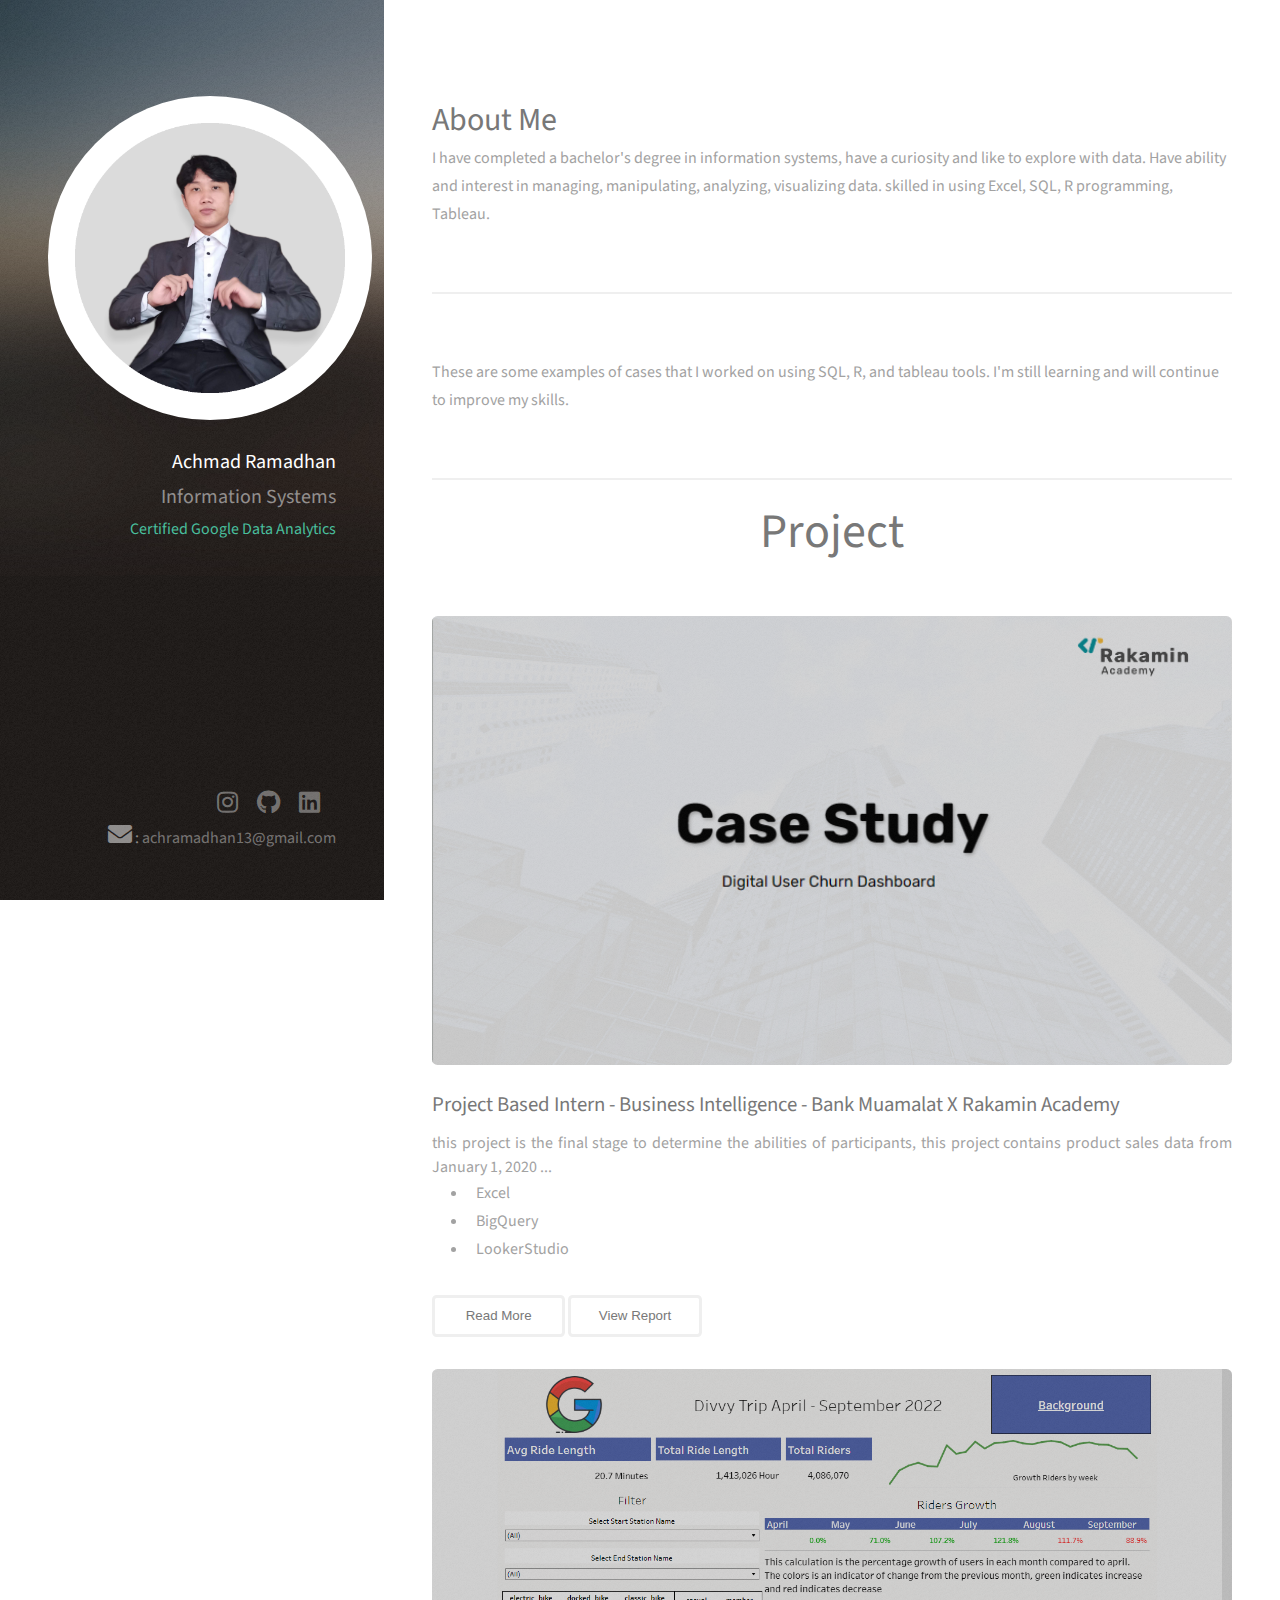
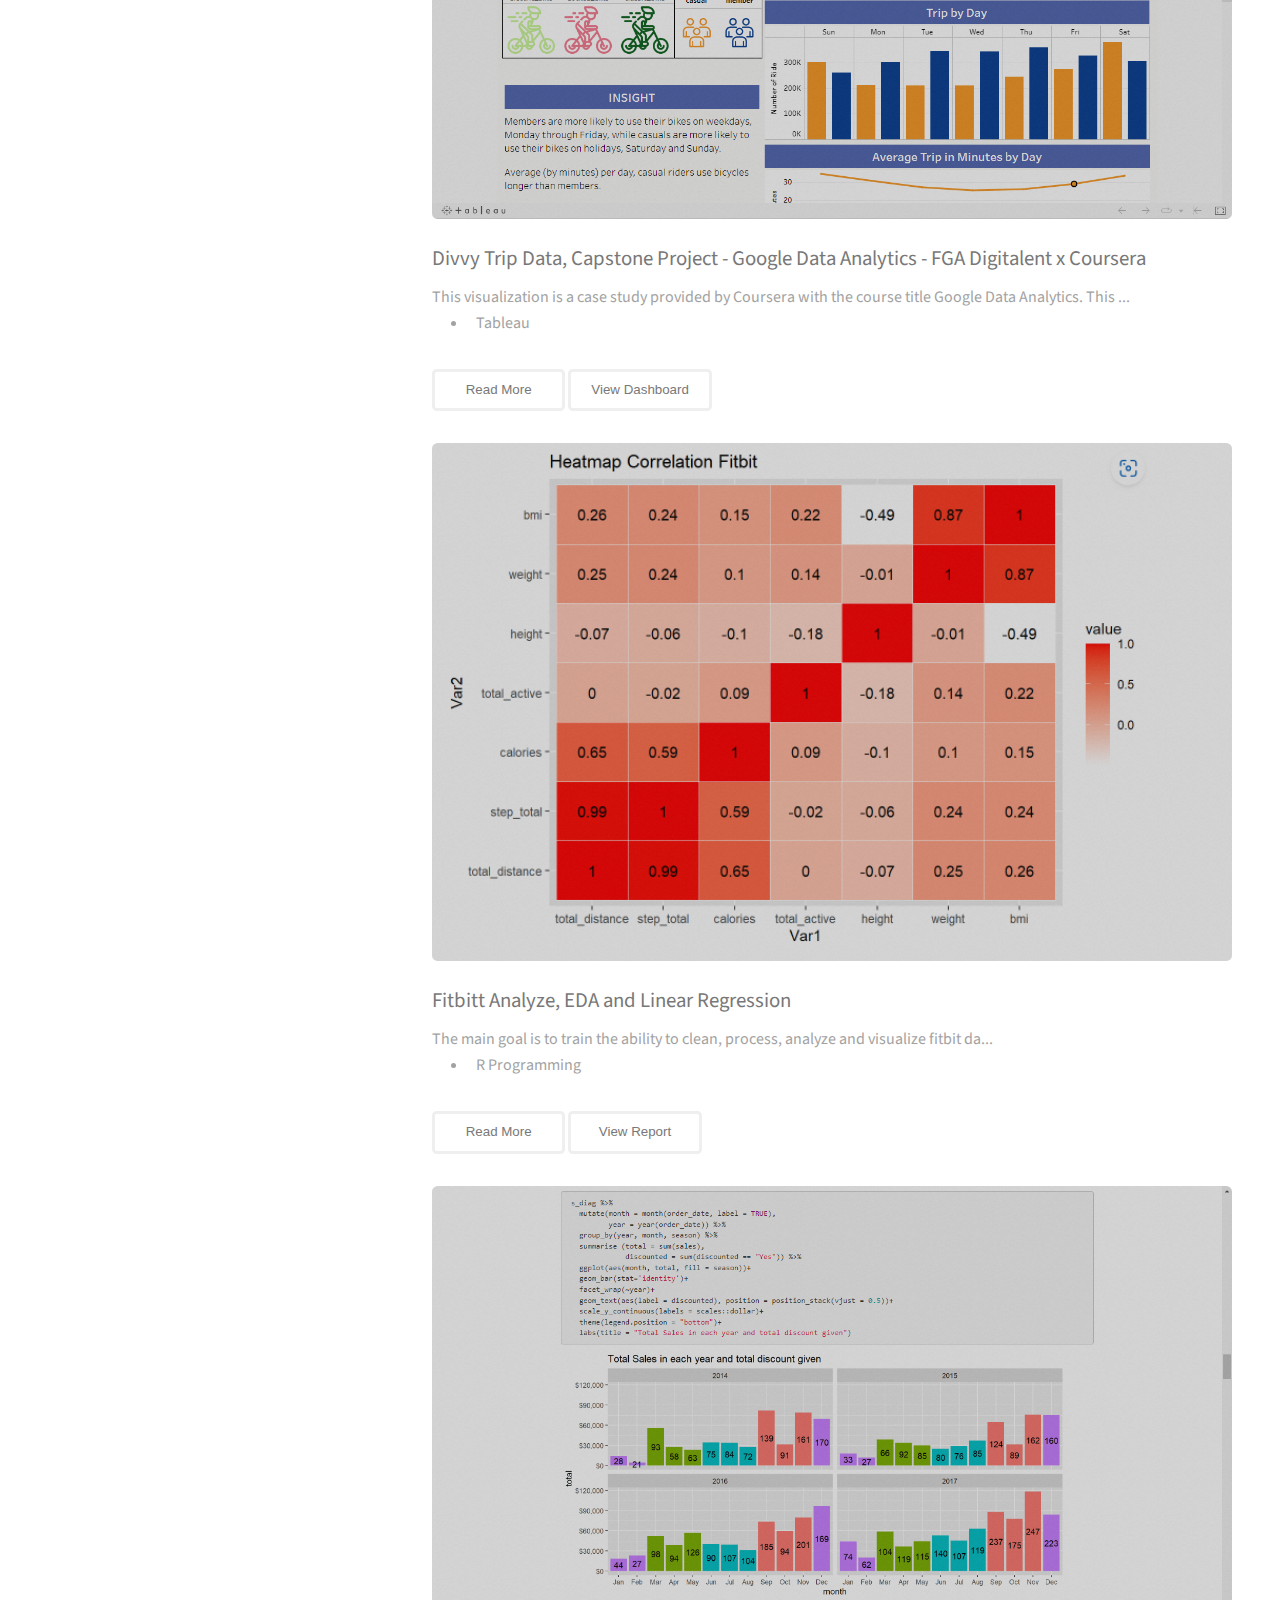
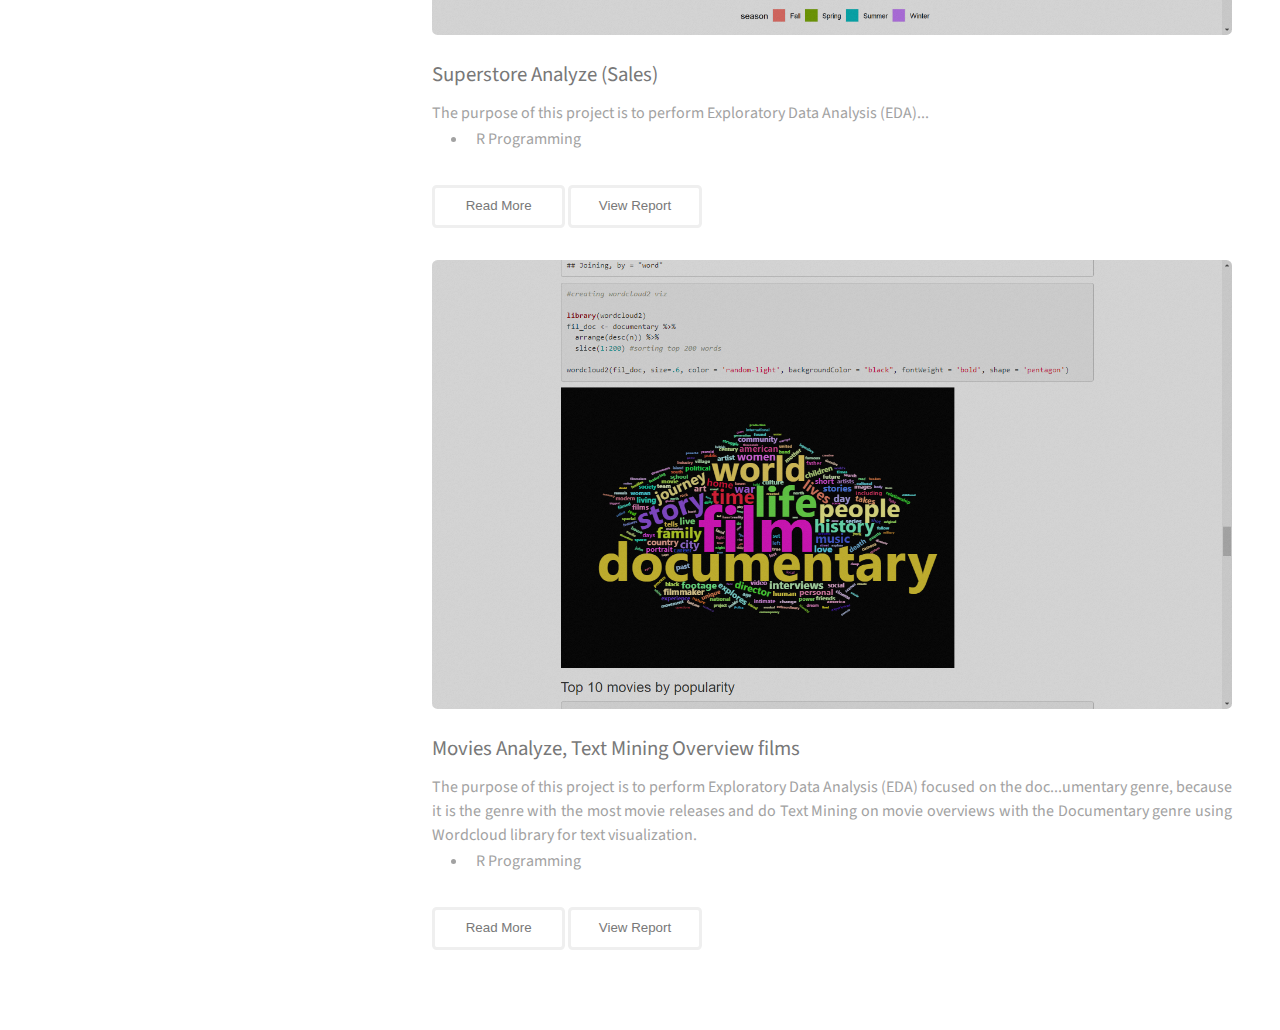
<file: index.html>
<!DOCTYPE html>
<!--
	Strata by HTML5 UP
	html5up.net | @ajlkn
	Free for personal and commercial use under the CCA 3.0 license (html5up.net/license)
-->
<html>
  <head>
    <title>Achmad Ramadhan</title>
    <meta charset="utf-8" />
    <meta
      name="viewport"
      content="width=device-width, initial-scale=1, user-scalable=no"
    />
    <link rel="stylesheet" href="assets/css/main.css" />
  </head>
  <body class="is-preload">
    <!-- Header -->
    <header id="header">
      <div class="inner">
        <a href="#" class="image avatar"
          ><img src="images/avatar.png" alt=""
        /></a>
        <h1>
          <strong>Achmad Ramadhan</strong>
        </h1>
        <h1>Information Systems</h1>
        <a
          href="https://www.coursera.org/account/accomplishments/specialization/certificate/2ML2S7V5W9U3"
          target="_blank"
          >Certified Google Data Analytics</a
        >
      </div>
    </header>

    <!-- Main -->
    <div id="main">
      <!-- One -->
      <section id="one">
        <header class="major">
          <h2>About Me</h2>
        </header>
        <p>
          I have completed a bachelor's degree in information systems, have a
          curiosity and like to explore with data. Have ability and interest in
          managing, manipulating, analyzing, visualizing data. skilled in using
          Excel, SQL, R programming, Tableau.
        </p>
      </section>
      <section id="intro">
        <p>
          These are some examples of cases that I worked on using SQL, R, and
          tableau tools. I'm still learning and will continue to improve my
          skills.
        </p>
      </section>

      <section id="project">
        <h2>Project</h2>
        <div class="row">
          <article class="col-12 col-6-xsmall work-item">
            <p></p>
            <a
              href="images/Screenshot_1.png"
              class="image fit thumb"
              target="_blank"
              ><img src="images/Screenshot_1.png" alt=""
            /></a>
            <h3>
              Project Based Intern - Business Intelligence - Bank Muamalat X
              Rakamin Academy
            </h3>
            <p>
              this project is the final stage to determine the abilities of
              participants, this project contains product sales data from
              January 1, 2020
              <span id="dots1">...</span
              ><span id="more1"
                >to December 31, 2021. understand how to clean data, determine
                relationships between tables, combine several tables, and create
                dashboards. the tools used are excel, google bigquery,
                lookerstudio. the main focus is to understand product sales and
                customer behavior in transactions.
              </span>
            </p>
            <div class="tools">
              <ul>
                <li>Excel</li>
                <li>BigQuery</li>
                <li>LookerStudio</li>
              </ul>
            </div>

            <button class="button" onclick="myFunction(1)" id="myBtn1">
              Read More
            </button>
            <a
              href="https://github.com/achramadhan/Project_Based_Internship_BankMuamalat_Rakamin_BI_Analyst/blob/main/Submission%20Task%205.pdf"
              target="_blank"
              ><button class="button">View Report</button></a
            >
          </article>

          <article class="col-12 col-6-xsmall work-item">
            <a
              href="images/tableau/googledivytripp.png"
              class="image fit"
              target="_blank"
              ><img src="images/tableau/googledivytripp.png" alt=""
            /></a>
            <h3>
              Divvy Trip Data, Capstone Project - Google Data Analytics - FGA
              Digitalent x Coursera
            </h3>
            <p>
              This visualization is a case study provided by Coursera with the
              course title Google Data Analytics. This
              <span id="dots2">...</span
              ><span id="more2"
                >visualization is used to view bicycle users for six months,
                from April 2022 to September 2022. This visualization provides
                information about the number of riders, the number of hours
                driven, and the type of driver. The main focus of the visuals is
                to see the behavior of the two riders, a member and a casual,
                and how they use their bicycles.</span
              >
            </p>
            <div class="tools">
              <ul>
                <li>Tableau</li>
              </ul>
            </div>
            <button class="button" onclick="myFunction(2)" id="myBtn2">
              Read More
            </button>
            <a
              href="https://public.tableau.com/app/profile/achmad.ramadhan/viz/divvy-trippdata-2022-april-to-sept/Dashboard1"
              target="_blank"
              ><button class="button">View Dashboard</button></a
            >
          </article>

          <article class="col-12 col-6-xsmall work-item">
            <a
              href="images/rprogramming/corr.png"
              class="image fit thumb"
              target="_blank"
              ><img src="images/rprogramming/corr.png" alt=""
            /></a>
            <h3>Fitbitt Analyze, EDA and Linear Regression</h3>
            <p>
              The main goal is to train the ability to clean, process, analyze
              and visualize fitbit da<span id="dots3">...</span
              ><span id="more3"
                >ta. And to see the activity of 33 users for one month. creating
                dummy values weight, height for BMI category. and focuses on
                categorizing data by BMI Category with the aim of understanding
                users by BMI Category. Predict calorie and distance values using
                linear regression
              </span>
            </p>
            <div class="tools">
              <ul>
                <li>R Programming</li>
              </ul>
            </div>
            <button class="button" onclick="myFunction(3)" id="myBtn3">
              Read More
            </button>
            <a
              href="https://achramadhan.github.io/fitbit/fitbit.html"
              target="_blank"
              ><button class="button">View Report</button></a
            >
          </article>

		
	 <article class="col-12 col-6-xsmall work-item">
            <a
              href="images/rprogramming/superstore.png"
              class="image fit thumb"
              target="_blank"
              ><img src="images/rprogramming/superstore.png" alt=""
            /></a>
            <h3>Superstore Analyze (Sales) </h3>
            <p>
              The purpose of this project is to perform Exploratory Data
              Analysis (EDA)<span id="dots4">...</span
              ><span id="more4"
                >and create season dummy variables to see customer behavior in making transactions, 
		and see whether the discounts given can affect sales or not, 
		customer segments, and average sales behavior on holidays and weekdays..
              </span>
            </p>
            <div class="tools">
              <ul>
                <li>R Programming</li>
              </ul>
            </div>
            <button class="button" onclick="myFunction(4)" id="myBtn4">
              Read More
            </button>
            <a
              href="https://achramadhan.github.io/Superstore-Analyze/"
              target="_blank"
              ><button class="button">View Report</button></a
            >
          </article>

          <article class="col-12 col-6-xsmall work-item">
            <a
              href="images/rprogramming/movie.png"
              class="image fit thumb"
              target="_blank"
              ><img src="images/rprogramming/movie.png" alt=""
            /></a>
            <h3>Movies Analyze, Text Mining Overview films</h3>
            <p>
              The purpose of this project is to perform Exploratory Data
              Analysis (EDA) focused on the doc<span id="dots23">...</span
              ><span id="more23"
                >umentary genre, because it is the genre with the most movie
                releases and do Text Mining on movie overviews with the
		Documentary genre using Wordcloud library for text
                visualization.
              </span>
            </p>
            <div class="tools">
              <ul>
                <li>R Programming</li>
              </ul>
            </div>
            <button class="button" onclick="myFunction(23)" id="myBtn23">
              Read More
            </button>
            <a
              href="https://achramadhan.github.io/Movies-Analyze-R/movie.html"
              target="_blank"
              ><button class="button">View Report</button></a
            >
          </article>
        </div>
      </section>
    </div>

    <!-- Footer -->
    <footer id="footer">
      <div class="inner">
        <ul class="icons">
          <li>
            <a
              href="https://www.instagram.com/armdhn.3/"
              class="icon brands fa-instagram"
              target="_blank"
              ><span class="label">Twitter</span></a
            >
          </li>
          <li>
            <a
              href="https://github.com/achramadhan"
              class="icon brands fa-github"
              target="_blank"
              ><span class="label">Github</span></a
            >
          </li>
          <li>
            <a
              href="https://www.linkedin.com/in/achmad-ramadhan-3a0526242/"
              class="icon brands fa-linkedin"
              target="_blank"
              ><span class="label">Email</span></a
            >
          </li>
          <li>
            <span class="icon solid fa-envelope"> : </span>
            <a href="mailto: achramadhan13@gmail.com"
              >achramadhan13@gmail.com</a
            >
          </li>
        </ul>
      </div>
    </footer>

    <!-- Scripts -->
    <script src="assets/js/jquery.min.js"></script>
    <script src="assets/js/jquery.poptrox.min.js"></script>
    <script src="assets/js/browser.min.js"></script>
    <script src="assets/js/breakpoints.min.js"></script>
    <script src="assets/js/util.js"></script>
    <script src="assets/js/main.js"></script>
    <script>
      function myFunction(number) {
        var dots = document.getElementById("dots" + number);
        var moreText = document.getElementById("more" + number);
        var btnText = document.getElementById("myBtn" + number);

        if (dots.style.display === "none") {
          dots.style.display = "inline";
          btnText.innerHTML = "Read More";
          moreText.style.display = "none";
        } else {
          dots.style.display = "none";
          btnText.innerHTML = "Read less";
          moreText.style.display = "inline";
        }
      }
    </script>
  </body>
</html>
</file>
<file: assets/css/main.css>
@import url("fontawesome-all.min.css");
@import url("https://fonts.googleapis.com/css?family=Source+Sans+Pro:400,400italic");

/*
	Strata by HTML5 UP
	html5up.net | @ajlkn
	Free for personal and commercial use under the CCA 3.0 license (html5up.net/license)
*/

html,
body,
div,
span,
applet,
object,
iframe,
h1,
h2,
h3,
h4,
h5,
h6,
p,
blockquote,
pre,
a,
abbr,
acronym,
address,
big,
cite,
code,
del,
dfn,
em,
img,
ins,
kbd,
q,
s,
samp,
small,
strike,
strong,
sub,
sup,
tt,
var,
b,
u,
i,
center,
dl,
dt,
dd,
ol,
ul,
li,
fieldset,
form,
label,
legend,
table,
caption,
tbody,
tfoot,
thead,
tr,
th,
td,
article,
aside,
canvas,
details,
embed,
figure,
figcaption,
footer,
header,
hgroup,
menu,
nav,
output,
ruby,
section,
summary,
time,
mark,
audio,
video {
  margin: 0;
  padding: 0;
  border: 0;
  font-size: 100%;
  font: inherit;
  vertical-align: baseline;
}

article,
aside,
details,
figcaption,
figure,
footer,
header,
hgroup,
menu,
nav,
section {
  display: block;
}

body {
  line-height: 1;
}

ol,
ul {
  list-style: none;
}

blockquote,
q {
  quotes: none;
}

blockquote:before,
blockquote:after,
q:before,
q:after {
  content: "";
  content: none;
}

table {
  border-collapse: collapse;
  border-spacing: 0;
}

body {
  -webkit-text-size-adjust: none;
}

mark {
  background-color: transparent;
  color: inherit;
}

input::-moz-focus-inner {
  border: 0;
  padding: 0;
}

input,
select,
textarea {
  -moz-appearance: none;
  -webkit-appearance: none;
  -ms-appearance: none;
  appearance: none;
}

/* Basic */

html {
  box-sizing: border-box;
}

*,
*:before,
*:after {
  box-sizing: inherit;
}

body {
  background: #fff;
}

body.is-preload *,
body.is-preload *:before,
body.is-preload *:after {
  -moz-animation: none !important;
  -webkit-animation: none !important;
  -ms-animation: none !important;
  animation: none !important;
  -moz-transition: none !important;
  -webkit-transition: none !important;
  -ms-transition: none !important;
  transition: none !important;
}

body,
input,
select,
textarea {
  color: #a2a2a2;
  font-family: "Source Sans Pro", Helvetica, sans-serif;
  font-size: 16pt;
  font-weight: 400;
  line-height: 1.75em;
}

a {
  color: #49bf9d;
  text-decoration: none;
}

strong,
b {
  color: #787878;
  font-weight: 400;
}

em,
i {
  font-style: italic;
}

p {
  margin: 0 0 2em 0;
}

h1,
h2,
h3,
h4,
h5,
h6 {
  color: #787878;
  font-weight: 400;
  line-height: 1em;
  margin: 0 0 0 0;
}

h1 a,
h2 a,
h3 a,
h4 a,
h5 a,
h6 a {
  color: inherit;
  text-decoration: none;
}

h1 {
  font-size: 2em;
  line-height: 1.5em;
}

h2 {
  font-size: 3em;
  line-height: 1.5em;
}

h3 {
  font-size: 2em;
  line-height: 1.5em;
}

h4 {
  font-size: 1.1em;
  line-height: 1.5em;
}

h5 {
  font-size: 0.9em;
  line-height: 1.5em;
}

h6 {
  font-size: 0.7em;
  line-height: 1.5em;
}

sub {
  font-size: 0.8em;
  position: relative;
  top: 0.5em;
}

sup {
  font-size: 0.8em;
  position: relative;
  top: -0.5em;
}

hr {
  border: 0;
  border-bottom: solid 2px #efefef;
  margin: 2em 0;
}

hr.major {
  margin: 3em 0;
}

blockquote {
  border-left: solid 6px #efefef;
  font-style: italic;
  margin: 0 0 2em 0;
  padding: 0.5em 0 0.5em 1.5em;
}

code {
  background: #f7f7f7;
  border-radius: 0.35em;
  border: solid 2px #efefef;
  font-family: "Courier New", monospace;
  font-size: 0.9em;
  margin: 0 0.25em;
  padding: 0.25em 0.65em;
}

pre {
  -webkit-overflow-scrolling: touch;
  font-family: "Courier New", monospace;
  font-size: 0.9em;
  margin: 0 0 2em 0;
}

pre code {
  display: block;
  line-height: 1.75em;
  padding: 1em 1.5em;
  overflow-x: auto;
}

.align-left {
  text-align: left;
}

.align-center {
  text-align: center;
}

.align-right {
  text-align: right;
}

/* Container */

.container {
  margin: 0 auto;
  max-width: calc(100% - 4em);
  width: 100%;
}

.container.xsmall {
  width: 25%;
}

.container.small {
  width: 50%;
}

.container.medium {
  width: 75%;
}

.container.large {
  width: 125%;
}

.container.xlarge {
  width: 150%;
}

.container.max {
  width: 100%;
}

@media screen and (max-width: 980px) {
  .container {
    width: 100% !important;
    max-width: 100% !important;
  }
}

@media screen and (max-width: 480px) {
  .container {
    max-width: calc(100% - 3em);
  }
}

/* Row */

.row {
  display: flex;
  flex-wrap: wrap;
  box-sizing: border-box;
  align-items: stretch;
}

.row > * {
  box-sizing: border-box;
}

.row.gtr-uniform > * > :last-child {
  margin-bottom: 0;
}

.row.aln-left {
  justify-content: flex-start;
}

.row.aln-center {
  justify-content: center;
}

.row.aln-right {
  justify-content: flex-end;
}

.row.aln-top {
  align-items: flex-start;
}

.row.aln-middle {
  align-items: center;
}

.row.aln-bottom {
  align-items: flex-end;
}

.row > .imp {
  order: -1;
}

.row > .col-1 {
  width: 8.33333%;
}

.row > .off-1 {
  margin-left: 8.33333%;
}

.row > .col-2 {
  width: 16.66667%;
}

.row > .off-2 {
  margin-left: 16.66667%;
}

.row > .col-3 {
  width: 25%;
}

.row > .off-3 {
  margin-left: 25%;
}

.row > .col-4 {
  width: 33.33333%;
}

.row > .off-4 {
  margin-left: 33.33333%;
}

.row > .col-5 {
  width: 41.66667%;
}

.row > .off-5 {
  margin-left: 41.66667%;
}

.row > .col-6 {
  width: 50%;
}

.row > .off-6 {
  margin-left: 50%;
}

.row > .col-7 {
  width: 58.33333%;
}

.row > .off-7 {
  margin-left: 58.33333%;
}

.row > .col-8 {
  width: 66.66667%;
}

.row > .off-8 {
  margin-left: 66.66667%;
}

.row > .col-9 {
  width: 75%;
}

.row > .off-9 {
  margin-left: 75%;
}

.row > .col-10 {
  width: 83.33333%;
}

.row > .off-10 {
  margin-left: 83.33333%;
}

.row > .col-11 {
  width: 91.66667%;
}

.row > .off-11 {
  margin-left: 91.66667%;
}

.row > .col-12 {
  width: 100%;
}

.row > .off-12 {
  margin-left: 100%;
}

.row.gtr-0 {
  margin-top: 0;
  margin-left: 0em;
}

.row.gtr-0 > * {
  padding: 0 0 0 0em;
}

.row.gtr-0.gtr-uniform {
  margin-top: 0em;
}

.row.gtr-0.gtr-uniform > * {
  padding-top: 0em;
}

.row.gtr-25 {
  margin-top: 0;
  margin-left: -0.625em;
}

.row.gtr-25 > * {
  padding: 0 0 0 0.625em;
}

.row.gtr-25.gtr-uniform {
  margin-top: -0.625em;
}

.row.gtr-25.gtr-uniform > * {
  padding-top: 0.625em;
}

.row.gtr-50 {
  margin-top: 0;
  margin-left: -1.25em;
}

.row.gtr-50 > * {
  padding: 0 0 0 1.25em;
}

.row.gtr-50.gtr-uniform {
  margin-top: -1.25em;
}

.row.gtr-50.gtr-uniform > * {
  padding-top: 1.25em;
}

.row {
  margin-top: 0;
  margin-left: -2.5em;
}

.row > * {
  padding: 0 0 0 2.5em;
}

.row.gtr-uniform {
  margin-top: -2.5em;
}

.row.gtr-uniform > * {
  padding-top: 2.5em;
}

.row.gtr-150 {
  margin-top: 0;
  margin-left: -3.75em;
}

.row.gtr-150 > * {
  padding: 0 0 0 3.75em;
}

.row.gtr-150.gtr-uniform {
  margin-top: -3.75em;
}

.row.gtr-150.gtr-uniform > * {
  padding-top: 3.75em;
}

.row.gtr-200 {
  margin-top: 0;
  margin-left: -5em;
}

.row.gtr-200 > * {
  padding: 0 0 0 5em;
}

.row.gtr-200.gtr-uniform {
  margin-top: -5em;
}

.row.gtr-200.gtr-uniform > * {
  padding-top: 5em;
}

@media screen and (max-width: 1800px) {
  .row {
    display: flex;
    flex-wrap: wrap;
    box-sizing: border-box;
    align-items: stretch;
  }

  .row > * {
    box-sizing: border-box;
  }

  .row.gtr-uniform > * > :last-child {
    margin-bottom: 0;
  }

  .row.aln-left {
    justify-content: flex-start;
  }

  .row.aln-center {
    justify-content: center;
  }

  .row.aln-right {
    justify-content: flex-end;
  }

  .row.aln-top {
    align-items: flex-start;
  }

  .row.aln-middle {
    align-items: center;
  }

  .row.aln-bottom {
    align-items: flex-end;
  }

  .row > .imp-xlarge {
    order: -1;
  }

  .row > .col-1-xlarge {
    width: 8.33333%;
  }

  .row > .off-1-xlarge {
    margin-left: 8.33333%;
  }

  .row > .col-2-xlarge {
    width: 16.66667%;
  }

  .row > .off-2-xlarge {
    margin-left: 16.66667%;
  }

  .row > .col-3-xlarge {
    width: 25%;
  }

  .row > .off-3-xlarge {
    margin-left: 25%;
  }

  .row > .col-4-xlarge {
    width: 33.33333%;
  }

  .row > .off-4-xlarge {
    margin-left: 33.33333%;
  }

  .row > .col-5-xlarge {
    width: 41.66667%;
  }

  .row > .off-5-xlarge {
    margin-left: 41.66667%;
  }

  .row > .col-6-xlarge {
    width: 50%;
  }

  .row > .off-6-xlarge {
    margin-left: 50%;
  }

  .row > .col-7-xlarge {
    width: 58.33333%;
  }

  .row > .off-7-xlarge {
    margin-left: 58.33333%;
  }

  .row > .col-8-xlarge {
    width: 66.66667%;
  }

  .row > .off-8-xlarge {
    margin-left: 66.66667%;
  }

  .row > .col-9-xlarge {
    width: 75%;
  }

  .row > .off-9-xlarge {
    margin-left: 75%;
  }

  .row > .col-10-xlarge {
    width: 83.33333%;
  }

  .row > .off-10-xlarge {
    margin-left: 83.33333%;
  }

  .row > .col-11-xlarge {
    width: 91.66667%;
  }

  .row > .off-11-xlarge {
    margin-left: 91.66667%;
  }

  .row > .col-12-xlarge {
    width: 100%;
  }

  .row > .off-12-xlarge {
    margin-left: 100%;
  }

  .row.gtr-0 {
    margin-top: 0;
    margin-left: 0em;
  }

  .row.gtr-0 > * {
    padding: 0 0 0 0em;
  }

  .row.gtr-0.gtr-uniform {
    margin-top: 0em;
  }

  .row.gtr-0.gtr-uniform > * {
    padding-top: 0em;
  }

  .row.gtr-25 {
    margin-top: 0;
    margin-left: -0.625em;
  }

  .row.gtr-25 > * {
    padding: 0 0 0 0.625em;
  }

  .row.gtr-25.gtr-uniform {
    margin-top: -0.625em;
  }

  .row.gtr-25.gtr-uniform > * {
    padding-top: 0.625em;
  }

  .row.gtr-50 {
    margin-top: 0;
    margin-left: -1.25em;
  }

  .row.gtr-50 > * {
    padding: 0 0 0 1.25em;
  }

  .row.gtr-50.gtr-uniform {
    margin-top: -1.25em;
  }

  .row.gtr-50.gtr-uniform > * {
    padding-top: 1.25em;
  }

  .row {
    margin-top: 0;
    margin-left: -2.5em;
  }

  .row > * {
    padding: 0 0 0 2.5em;
  }

  .row.gtr-uniform {
    margin-top: -2.5em;
  }

  .row.gtr-uniform > * {
    padding-top: 2.5em;
  }

  .row.gtr-150 {
    margin-top: 0;
    margin-left: -3.75em;
  }

  .row.gtr-150 > * {
    padding: 0 0 0 3.75em;
  }

  .row.gtr-150.gtr-uniform {
    margin-top: -3.75em;
  }

  .row.gtr-150.gtr-uniform > * {
    padding-top: 3.75em;
  }

  .row.gtr-200 {
    margin-top: 0;
    margin-left: -5em;
  }

  .row.gtr-200 > * {
    padding: 0 0 0 5em;
  }

  .row.gtr-200.gtr-uniform {
    margin-top: -5em;
  }

  .row.gtr-200.gtr-uniform > * {
    padding-top: 5em;
  }
}

@media screen and (max-width: 1280px) {
  .row {
    display: flex;
    flex-wrap: wrap;
    box-sizing: border-box;
    align-items: stretch;
  }

  .row > * {
    box-sizing: border-box;
  }

  .row.gtr-uniform > * > :last-child {
    margin-bottom: 0;
  }

  .row.aln-left {
    justify-content: flex-start;
  }

  .row.aln-center {
    justify-content: center;
  }

  .row.aln-right {
    justify-content: flex-end;
  }

  .row.aln-top {
    align-items: flex-start;
  }

  .row.aln-middle {
    align-items: center;
  }

  .row.aln-bottom {
    align-items: flex-end;
  }

  .row > .imp-large {
    order: -1;
  }

  .row > .col-1-large {
    width: 8.33333%;
  }

  .row > .off-1-large {
    margin-left: 8.33333%;
  }

  .row > .col-2-large {
    width: 16.66667%;
  }

  .row > .off-2-large {
    margin-left: 16.66667%;
  }

  .row > .col-3-large {
    width: 25%;
  }

  .row > .off-3-large {
    margin-left: 25%;
  }

  .row > .col-4-large {
    width: 33.33333%;
  }

  .row > .off-4-large {
    margin-left: 33.33333%;
  }

  .row > .col-5-large {
    width: 41.66667%;
  }

  .row > .off-5-large {
    margin-left: 41.66667%;
  }

  .row > .col-6-large {
    width: 50%;
  }

  .row > .off-6-large {
    margin-left: 50%;
  }

  .row > .col-7-large {
    width: 58.33333%;
  }

  .row > .off-7-large {
    margin-left: 58.33333%;
  }

  .row > .col-8-large {
    width: 66.66667%;
  }

  .row > .off-8-large {
    margin-left: 66.66667%;
  }

  .row > .col-9-large {
    width: 75%;
  }

  .row > .off-9-large {
    margin-left: 75%;
  }

  .row > .col-10-large {
    width: 83.33333%;
  }

  .row > .off-10-large {
    margin-left: 83.33333%;
  }

  .row > .col-11-large {
    width: 91.66667%;
  }

  .row > .off-11-large {
    margin-left: 91.66667%;
  }

  .row > .col-12-large {
    width: 100%;
  }

  .row > .off-12-large {
    margin-left: 100%;
  }

  .row.gtr-0 {
    margin-top: 0;
    margin-left: 0em;
  }

  .row.gtr-0 > * {
    padding: 0 0 0 0em;
  }

  .row.gtr-0.gtr-uniform {
    margin-top: 0em;
  }

  .row.gtr-0.gtr-uniform > * {
    padding-top: 0em;
  }

  .row.gtr-25 {
    margin-top: 0;
    margin-left: -0.5em;
  }

  .row.gtr-25 > * {
    padding: 0 0 0 0.5em;
  }

  .row.gtr-25.gtr-uniform {
    margin-top: -0.5em;
  }

  .row.gtr-25.gtr-uniform > * {
    padding-top: 0.5em;
  }

  .row.gtr-50 {
    margin-top: 0;
    margin-left: -1em;
  }

  .row.gtr-50 > * {
    padding: 0 0 0 1em;
  }

  .row.gtr-50.gtr-uniform {
    margin-top: -1em;
  }

  .row.gtr-50.gtr-uniform > * {
    padding-top: 1em;
  }

  .row {
    margin-top: 0;
    margin-left: -2em;
  }

  .row > * {
    padding: 0 0 0 2em;
  }

  .row.gtr-uniform {
    margin-top: -2em;
  }

  .row.gtr-uniform > * {
    padding-top: 2em;
  }

  .row.gtr-150 {
    margin-top: 0;
    margin-left: -3em;
  }

  .row.gtr-150 > * {
    padding: 0 0 0 3em;
  }

  .row.gtr-150.gtr-uniform {
    margin-top: -3em;
  }

  .row.gtr-150.gtr-uniform > * {
    padding-top: 3em;
  }

  .row.gtr-200 {
    margin-top: 0;
    margin-left: -4em;
  }

  .row.gtr-200 > * {
    padding: 0 0 0 4em;
  }

  .row.gtr-200.gtr-uniform {
    margin-top: -4em;
  }

  .row.gtr-200.gtr-uniform > * {
    padding-top: 4em;
  }
}

@media screen and (max-width: 980px) {
  .row {
    display: flex;
    flex-wrap: wrap;
    box-sizing: border-box;
    align-items: stretch;
  }

  .row > * {
    box-sizing: border-box;
  }

  .row.gtr-uniform > * > :last-child {
    margin-bottom: 0;
  }

  .row.aln-left {
    justify-content: flex-start;
  }

  .row.aln-center {
    justify-content: center;
  }

  .row.aln-right {
    justify-content: flex-end;
  }

  .row.aln-top {
    align-items: flex-start;
  }

  .row.aln-middle {
    align-items: center;
  }

  .row.aln-bottom {
    align-items: flex-end;
  }

  .row > .imp-medium {
    order: -1;
  }

  .row > .col-1-medium {
    width: 8.33333%;
  }

  .row > .off-1-medium {
    margin-left: 8.33333%;
  }

  .row > .col-2-medium {
    width: 16.66667%;
  }

  .row > .off-2-medium {
    margin-left: 16.66667%;
  }

  .row > .col-3-medium {
    width: 25%;
  }

  .row > .off-3-medium {
    margin-left: 25%;
  }

  .row > .col-4-medium {
    width: 33.33333%;
  }

  .row > .off-4-medium {
    margin-left: 33.33333%;
  }

  .row > .col-5-medium {
    width: 41.66667%;
  }

  .row > .off-5-medium {
    margin-left: 41.66667%;
  }

  .row > .col-6-medium {
    width: 50%;
  }

  .row > .off-6-medium {
    margin-left: 50%;
  }

  .row > .col-7-medium {
    width: 58.33333%;
  }

  .row > .off-7-medium {
    margin-left: 58.33333%;
  }

  .row > .col-8-medium {
    width: 66.66667%;
  }

  .row > .off-8-medium {
    margin-left: 66.66667%;
  }

  .row > .col-9-medium {
    width: 75%;
  }

  .row > .off-9-medium {
    margin-left: 75%;
  }

  .row > .col-10-medium {
    width: 83.33333%;
  }

  .row > .off-10-medium {
    margin-left: 83.33333%;
  }

  .row > .col-11-medium {
    width: 91.66667%;
  }

  .row > .off-11-medium {
    margin-left: 91.66667%;
  }

  .row > .col-12-medium {
    width: 100%;
  }

  .row > .off-12-medium {
    margin-left: 100%;
  }

  .row.gtr-0 {
    margin-top: 0;
    margin-left: 0em;
  }

  .row.gtr-0 > * {
    padding: 0 0 0 0em;
  }

  .row.gtr-0.gtr-uniform {
    margin-top: 0em;
  }

  .row.gtr-0.gtr-uniform > * {
    padding-top: 0em;
  }

  .row.gtr-25 {
    margin-top: 0;
    margin-left: -0.5em;
  }

  .row.gtr-25 > * {
    padding: 0 0 0 0.5em;
  }

  .row.gtr-25.gtr-uniform {
    margin-top: -0.5em;
  }

  .row.gtr-25.gtr-uniform > * {
    padding-top: 0.5em;
  }

  .row.gtr-50 {
    margin-top: 0;
    margin-left: -1em;
  }

  .row.gtr-50 > * {
    padding: 0 0 0 1em;
  }

  .row.gtr-50.gtr-uniform {
    margin-top: -1em;
  }

  .row.gtr-50.gtr-uniform > * {
    padding-top: 1em;
  }

  .row {
    margin-top: 0;
    margin-left: -2em;
  }

  .row > * {
    padding: 0 0 0 2em;
  }

  .row.gtr-uniform {
    margin-top: -2em;
  }

  .row.gtr-uniform > * {
    padding-top: 2em;
  }

  .row.gtr-150 {
    margin-top: 0;
    margin-left: -3em;
  }

  .row.gtr-150 > * {
    padding: 0 0 0 3em;
  }

  .row.gtr-150.gtr-uniform {
    margin-top: -3em;
  }

  .row.gtr-150.gtr-uniform > * {
    padding-top: 3em;
  }

  .row.gtr-200 {
    margin-top: 0;
    margin-left: -4em;
  }

  .row.gtr-200 > * {
    padding: 0 0 0 4em;
  }

  .row.gtr-200.gtr-uniform {
    margin-top: -4em;
  }

  .row.gtr-200.gtr-uniform > * {
    padding-top: 4em;
  }
}

@media screen and (max-width: 736px) {
  .row {
    display: flex;
    flex-wrap: wrap;
    box-sizing: border-box;
    align-items: stretch;
  }

  .row > * {
    box-sizing: border-box;
  }

  .row.gtr-uniform > * > :last-child {
    margin-bottom: 0;
  }

  .row.aln-left {
    justify-content: flex-start;
  }

  .row.aln-center {
    justify-content: center;
  }

  .row.aln-right {
    justify-content: flex-end;
  }

  .row.aln-top {
    align-items: flex-start;
  }

  .row.aln-middle {
    align-items: center;
  }

  .row.aln-bottom {
    align-items: flex-end;
  }

  .row > .imp-small {
    order: -1;
  }

  .row > .col-1-small {
    width: 8.33333%;
  }

  .row > .off-1-small {
    margin-left: 8.33333%;
  }

  .row > .col-2-small {
    width: 16.66667%;
  }

  .row > .off-2-small {
    margin-left: 16.66667%;
  }

  .row > .col-3-small {
    width: 25%;
  }

  .row > .off-3-small {
    margin-left: 25%;
  }

  .row > .col-4-small {
    width: 33.33333%;
  }

  .row > .off-4-small {
    margin-left: 33.33333%;
  }

  .row > .col-5-small {
    width: 41.66667%;
  }

  .row > .off-5-small {
    margin-left: 41.66667%;
  }

  .row > .col-6-small {
    width: 50%;
  }

  .row > .off-6-small {
    margin-left: 50%;
  }

  .row > .col-7-small {
    width: 58.33333%;
  }

  .row > .off-7-small {
    margin-left: 58.33333%;
  }

  .row > .col-8-small {
    width: 66.66667%;
  }

  .row > .off-8-small {
    margin-left: 66.66667%;
  }

  .row > .col-9-small {
    width: 75%;
  }

  .row > .off-9-small {
    margin-left: 75%;
  }

  .row > .col-10-small {
    width: 83.33333%;
  }

  .row > .off-10-small {
    margin-left: 83.33333%;
  }

  .row > .col-11-small {
    width: 91.66667%;
  }

  .row > .off-11-small {
    margin-left: 91.66667%;
  }

  .row > .col-12-small {
    width: 100%;
  }

  .row > .off-12-small {
    margin-left: 100%;
  }

  .row.gtr-0 {
    margin-top: 0;
    margin-left: 0em;
  }

  .row.gtr-0 > * {
    padding: 0 0 0 0em;
  }

  .row.gtr-0.gtr-uniform {
    margin-top: 0em;
  }

  .row.gtr-0.gtr-uniform > * {
    padding-top: 0em;
  }

  .row.gtr-25 {
    margin-top: 0;
    margin-left: -0.375em;
  }

  .row.gtr-25 > * {
    padding: 0 0 0 0.375em;
  }

  .row.gtr-25.gtr-uniform {
    margin-top: -0.375em;
  }

  .row.gtr-25.gtr-uniform > * {
    padding-top: 0.375em;
  }

  .row.gtr-50 {
    margin-top: 0;
    margin-left: -0.75em;
  }

  .row.gtr-50 > * {
    padding: 0 0 0 0.75em;
  }

  .row.gtr-50.gtr-uniform {
    margin-top: -0.75em;
  }

  .row.gtr-50.gtr-uniform > * {
    padding-top: 0.75em;
  }

  .row {
    margin-top: 0;
    margin-left: -1.5em;
  }

  .row > * {
    padding: 0 0 0 1.5em;
  }

  .row.gtr-uniform {
    margin-top: -1.5em;
  }

  .row.gtr-uniform > * {
    padding-top: 1.5em;
  }

  .row.gtr-150 {
    margin-top: 0;
    margin-left: -2.25em;
  }

  .row.gtr-150 > * {
    padding: 0 0 0 2.25em;
  }

  .row.gtr-150.gtr-uniform {
    margin-top: -2.25em;
  }

  .row.gtr-150.gtr-uniform > * {
    padding-top: 2.25em;
  }

  .row.gtr-200 {
    margin-top: 0;
    margin-left: -3em;
  }

  .row.gtr-200 > * {
    padding: 0 0 0 3em;
  }

  .row.gtr-200.gtr-uniform {
    margin-top: -3em;
  }

  .row.gtr-200.gtr-uniform > * {
    padding-top: 3em;
  }
}

@media screen and (max-width: 480px) {
  .row {
    display: flex;
    flex-wrap: wrap;
    box-sizing: border-box;
    align-items: stretch;
  }

  .row > * {
    box-sizing: border-box;
  }

  .row.gtr-uniform > * > :last-child {
    margin-bottom: 0;
  }

  .row.aln-left {
    justify-content: flex-start;
  }

  .row.aln-center {
    justify-content: center;
  }

  .row.aln-right {
    justify-content: flex-end;
  }

  .row.aln-top {
    align-items: flex-start;
  }

  .row.aln-middle {
    align-items: center;
  }

  .row.aln-bottom {
    align-items: flex-end;
  }

  .row > .imp-xsmall {
    order: -1;
  }

  .row > .col-1-xsmall {
    width: 8.33333%;
  }

  .row > .off-1-xsmall {
    margin-left: 8.33333%;
  }

  .row > .col-2-xsmall {
    width: 16.66667%;
  }

  .row > .off-2-xsmall {
    margin-left: 16.66667%;
  }

  .row > .col-3-xsmall {
    width: 25%;
  }

  .row > .off-3-xsmall {
    margin-left: 25%;
  }

  .row > .col-4-xsmall {
    width: 33.33333%;
  }

  .row > .off-4-xsmall {
    margin-left: 33.33333%;
  }

  .row > .col-5-xsmall {
    width: 41.66667%;
  }

  .row > .off-5-xsmall {
    margin-left: 41.66667%;
  }

  .row > .col-6-xsmall {
    width: 50%;
  }

  .row > .off-6-xsmall {
    margin-left: 50%;
  }

  .row > .col-7-xsmall {
    width: 58.33333%;
  }

  .row > .off-7-xsmall {
    margin-left: 58.33333%;
  }

  .row > .col-8-xsmall {
    width: 66.66667%;
  }

  .row > .off-8-xsmall {
    margin-left: 66.66667%;
  }

  .row > .col-9-xsmall {
    width: 75%;
  }

  .row > .off-9-xsmall {
    margin-left: 75%;
  }

  .row > .col-10-xsmall {
    width: 83.33333%;
  }

  .row > .off-10-xsmall {
    margin-left: 83.33333%;
  }

  .row > .col-11-xsmall {
    width: 91.66667%;
  }

  .row > .off-11-xsmall {
    margin-left: 91.66667%;
  }

  .row > .col-12-xsmall {
    width: 100%;
  }

  .row > .off-12-xsmall {
    margin-left: 100%;
  }

  .row.gtr-0 {
    margin-top: 0;
    margin-left: 0em;
  }

  .row.gtr-0 > * {
    padding: 0 0 0 0em;
  }

  .row.gtr-0.gtr-uniform {
    margin-top: 0em;
  }

  .row.gtr-0.gtr-uniform > * {
    padding-top: 0em;
  }

  .row.gtr-25 {
    margin-top: 0;
    margin-left: -0.375em;
  }

  .row.gtr-25 > * {
    padding: 0 0 0 0.375em;
  }

  .row.gtr-25.gtr-uniform {
    margin-top: -0.375em;
  }

  .row.gtr-25.gtr-uniform > * {
    padding-top: 0.375em;
  }

  .row.gtr-50 {
    margin-top: 0;
    margin-left: -0.75em;
  }

  .row.gtr-50 > * {
    padding: 0 0 0 0.75em;
  }

  .row.gtr-50.gtr-uniform {
    margin-top: -0.75em;
  }

  .row.gtr-50.gtr-uniform > * {
    padding-top: 0.75em;
  }

  .row {
    margin-top: 0;
    margin-left: -1.5em;
  }

  .row > * {
    padding: 0 0 0 1.5em;
  }

  .row.gtr-uniform {
    margin-top: -1.5em;
  }

  .row.gtr-uniform > * {
    padding-top: 1.5em;
  }

  .row.gtr-150 {
    margin-top: 0;
    margin-left: -2.25em;
  }

  .row.gtr-150 > * {
    padding: 0 0 0 2.25em;
  }

  .row.gtr-150.gtr-uniform {
    margin-top: -2.25em;
  }

  .row.gtr-150.gtr-uniform > * {
    padding-top: 2.25em;
  }

  .row.gtr-200 {
    margin-top: 0;
    margin-left: -3em;
  }

  .row.gtr-200 > * {
    padding: 0 0 0 3em;
  }

  .row.gtr-200.gtr-uniform {
    margin-top: -3em;
  }

  .row.gtr-200.gtr-uniform > * {
    padding-top: 3em;
  }
}

/* Section/Article */

section.special,
article.special {
  text-align: center;
}

header p {
  color: #b2b2b2;
  position: relative;
  margin: 0 0 1.5em 0;
}

header h2 + p {
  font-size: 1.25em;
  margin-top: -1em;
  line-height: 1.5em;
}

header h3 + p {
  font-size: 1.1em;
  margin-top: -0.8em;
  line-height: 1.5em;
}

header h4 + p,
header h5 + p,
header h6 + p {
  font-size: 0.9em;
  margin-top: -0.6em;
  line-height: 1.5em;
}

header.major h2 {
  font-size: 2em;
}

/* Form */

form {
  margin: 0 0 2em 0;
}

label {
  color: #787878;
  display: block;
  font-size: 0.9em;
  font-weight: 400;
  margin: 0 0 1em 0;
}

input[type="text"],
input[type="password"],
input[type="email"],
select,
textarea {
  -moz-appearance: none;
  -webkit-appearance: none;
  -ms-appearance: none;
  appearance: none;
  background: #f7f7f7;
  border-radius: 0.35em;
  border: solid 2px transparent;
  color: inherit;
  display: block;
  outline: 0;
  padding: 0 0.75em;
  text-decoration: none;
  width: 100%;
}

input[type="text"]:invalid,
input[type="password"]:invalid,
input[type="email"]:invalid,
select:invalid,
textarea:invalid {
  box-shadow: none;
}

input[type="text"]:focus,
input[type="password"]:focus,
input[type="email"]:focus,
select:focus,
textarea:focus {
  border-color: #49bf9d;
}

select {
  background-image: url("data:image/svg+xml;charset=utf8,%3Csvg xmlns='http://www.w3.org/2000/svg' width='40' height='40' preserveAspectRatio='none' viewBox='0 0 40 40'%3E%3Cpath d='M9.4,12.3l10.4,10.4l10.4-10.4c0.2-0.2,0.5-0.4,0.9-0.4c0.3,0,0.6,0.1,0.9,0.4l3.3,3.3c0.2,0.2,0.4,0.5,0.4,0.9 c0,0.4-0.1,0.6-0.4,0.9L20.7,31.9c-0.2,0.2-0.5,0.4-0.9,0.4c-0.3,0-0.6-0.1-0.9-0.4L4.3,17.3c-0.2-0.2-0.4-0.5-0.4-0.9 c0-0.4,0.1-0.6,0.4-0.9l3.3-3.3c0.2-0.2,0.5-0.4,0.9-0.4S9.1,12.1,9.4,12.3z' fill='%23dfdfdf' /%3E%3C/svg%3E");
  background-size: 1.25rem;
  background-repeat: no-repeat;
  background-position: calc(100% - 1rem) center;
  height: 2.75em;
  padding-right: 2.75em;
  text-overflow: ellipsis;
}

select option {
  color: #787878;
  background: #fff;
}

select:focus::-ms-value {
  background-color: transparent;
}

select::-ms-expand {
  display: none;
}

input[type="text"],
input[type="password"],
input[type="email"],
select {
  height: 2.75em;
}

textarea {
  padding: 0.75em;
}

input[type="checkbox"],
input[type="radio"] {
  -moz-appearance: none;
  -webkit-appearance: none;
  -ms-appearance: none;
  appearance: none;
  display: block;
  float: left;
  margin-right: -2em;
  opacity: 0;
  width: 1em;
  z-index: -1;
}

input[type="checkbox"] + label,
input[type="radio"] + label {
  text-decoration: none;
  color: #a2a2a2;
  cursor: pointer;
  display: inline-block;
  font-size: 1em;
  font-weight: 400;
  padding-left: 2.4em;
  padding-right: 0.75em;
  position: relative;
}

input[type="checkbox"] + label:before,
input[type="radio"] + label:before {
  -moz-osx-font-smoothing: grayscale;
  -webkit-font-smoothing: antialiased;
  display: inline-block;
  font-style: normal;
  font-variant: normal;
  text-rendering: auto;
  line-height: 1;
  text-transform: none !important;
  font-family: "Font Awesome 5 Free";
  font-weight: 900;
}

input[type="checkbox"] + label:before,
input[type="radio"] + label:before {
  background: #f7f7f7;
  border-radius: 0.35em;
  border: solid 2px transparent;
  content: "";
  display: inline-block;
  font-size: 0.8em;
  height: 2.0625em;
  left: 0;
  line-height: 1.85625em;
  position: absolute;
  text-align: center;
  top: 0;
  width: 2.0625em;
}

input[type="checkbox"]:checked + label:before,
input[type="radio"]:checked + label:before {
  background: #787878;
  border-color: #787878;
  color: #fff;
  content: "\f00c";
}

input[type="checkbox"]:focus + label:before,
input[type="radio"]:focus + label:before {
  border-color: #49bf9d;
}

input[type="checkbox"] + label:before {
  border-radius: 0.35em;
}

input[type="radio"] + label:before {
  border-radius: 100%;
}

::-webkit-input-placeholder {
  color: #b2b2b2 !important;
  opacity: 1;
}

:-moz-placeholder {
  color: #b2b2b2 !important;
  opacity: 1;
}

::-moz-placeholder {
  color: #b2b2b2 !important;
  opacity: 1;
}

:-ms-input-placeholder {
  color: #b2b2b2 !important;
  opacity: 1;
}

/* Box */

.box {
  border-radius: 0.35em;
  border: solid 2px #efefef;
  margin-bottom: 2em;
  padding: 1.5em;
}

.box > :last-child,
.box > :last-child > :last-child,
.box > :last-child > :last-child > :last-child {
  margin-bottom: 0;
}

.box.alt {
  border: 0;
  border-radius: 0;
  padding: 0;
}

/* Icon */

.icon {
  text-decoration: none;
  border-bottom: none;
  position: relative;
}

.icon:before {
  -moz-osx-font-smoothing: grayscale;
  -webkit-font-smoothing: antialiased;
  display: inline-block;
  font-style: normal;
  font-variant: normal;
  text-rendering: auto;
  line-height: 1;
  text-transform: none !important;
  font-family: "Font Awesome 5 Free";
  font-weight: 400;
}

.icon > .label {
  display: none;
}

.icon:before {
  line-height: inherit;
}

.icon.solid:before {
  font-weight: 900;
}

.icon.brands:before {
  font-family: "Font Awesome 5 Brands";
}

/* Image */

.image {
  border-radius: 0.35em;
  border: 0;
  display: inline-block;
  position: relative;
}

.image:before {
  -moz-transition: opacity 0.2s ease-in-out;
  -webkit-transition: opacity 0.2s ease-in-out;
  -ms-transition: opacity 0.2s ease-in-out;
  transition: opacity 0.2s ease-in-out;
  background: url("images/overlay.png");
  border-radius: 0.35em;
  content: "";
  display: block;
  height: 100%;
  left: 0;
  opacity: 0.5;
  position: absolute;
  top: 0;
  width: 100%;
}

.image.thumb {
  text-align: center;
}

.image.thumb:after {
  -moz-transition: opacity 0.2s ease-in-out;
  -webkit-transition: opacity 0.2s ease-in-out;
  -ms-transition: opacity 0.2s ease-in-out;
  transition: opacity 0.2s ease-in-out;
  border-radius: 0.35em;
  border: solid 3px rgba(255, 255, 255, 0.5);
  color: #fff;
  content: "View";
  display: inline-block;
  font-size: 0.8em;
  font-weight: 400;
  left: 50%;
  line-height: 2.25em;
  margin: -1.25em 0 0 -3em;
  opacity: 0;
  padding: 0 1.5em;
  position: absolute;
  text-align: center;
  text-decoration: none;
  top: 50%;
  white-space: nowrap;
}

.image.thumb:hover:after {
  opacity: 1;
}

.image.thumb:hover:before {
  background: url("images/overlay.png"), url("images/overlay.png");
  opacity: 1;
}

.image img {
  border-radius: 0.35em;
  display: block;
}

.image.left {
  float: left;
  margin: 0 1.5em 1em 0;
  top: 0.25em;
}

.image.right {
  float: right;
  margin: 0 0 1em 1.5em;
  top: 0.25em;
}

.image.left,
.image.right {
  max-width: 40%;
}

.image.left img,
.image.right img {
  width: 100%;
}

.image.fit {
  display: block;
  margin: 0 0 2em 0;
  width: 100%;
}

.image.fit img {
  width: 100%;
  height: 50%;
}

.image.avatar {
  border-radius: 100%;
}

.image.avatar:before {
  display: none;
}

.image.avatar img {
  border-radius: 100%;
  width: 100%;
}

/* List */

ol {
  list-style: decimal;
  margin: 0 0 2em 0;
  padding-left: 1.25em;
}

ol li {
  padding-left: 0.25em;
}

ul {
  list-style: disc;
  margin: 0 0 2em 0;
  padding-left: 1em;
}

ul li {
  padding-left: 0.5em;
}

ul.alt {
  list-style: none;
  padding-left: 0;
}

ul.alt li {
  border-top: solid 2px #efefef;
  padding: 0.5em 0;
}

ul.alt li:first-child {
  border-top: 0;
  padding-top: 0;
}

dl {
  margin: 0 0 2em 0;
}

/* Icons */

ul.icons {
  cursor: default;
  list-style: none;
  padding-left: 0;
}

ul.icons li {
  display: inline-block;
  padding: 0 1em 0 0;
}

ul.icons li:last-child {
  padding-right: 0;
}

ul.icons li .icon:before {
  font-size: 1.5em;
}

.tools li {
  display: list-item;
  margin: 0 20px;
}

/* Labeled Icons */

ul.labeled-icons {
  list-style: none;
  padding: 0;
}

ul.labeled-icons li {
  line-height: 1.75em;
  margin: 1.5em 0 0 0;
  padding-left: 2.25em;
  position: relative;
}

ul.labeled-icons li:first-child {
  margin-top: 0;
}

ul.labeled-icons li a {
  color: inherit;
}

ul.labeled-icons li h3 {
  color: #b2b2b2;
  left: 0;
  position: absolute;
  text-align: center;
  top: 0;
  width: 1em;
}

/* Actions */

ul.actions {
  display: -moz-flex;
  display: -webkit-flex;
  display: -ms-flex;
  display: flex;
  cursor: default;
  list-style: none;
  margin-left: -1em;
  padding-left: 0;
}

ul.actions li {
  padding: 0 0 0 1em;
  vertical-align: middle;
}

ul.actions.special {
  -moz-justify-content: center;
  -webkit-justify-content: center;
  -ms-justify-content: center;
  justify-content: center;
  width: 100%;
  margin-left: 0;
}

ul.actions.special li:first-child {
  padding-left: 0;
}

ul.actions.stacked {
  -moz-flex-direction: column;
  -webkit-flex-direction: column;
  -ms-flex-direction: column;
  flex-direction: column;
  margin-left: 0;
}

ul.actions.stacked li {
  padding: 1.3em 0 0 0;
}

ul.actions.stacked li:first-child {
  padding-top: 0;
}

ul.actions.fit {
  width: calc(100% + 1em);
}

ul.actions.fit li {
  -moz-flex-grow: 1;
  -webkit-flex-grow: 1;
  -ms-flex-grow: 1;
  flex-grow: 1;
  -moz-flex-shrink: 1;
  -webkit-flex-shrink: 1;
  -ms-flex-shrink: 1;
  flex-shrink: 1;
  width: 100%;
}

ul.actions.fit li > * {
  width: 100%;
}

ul.actions.fit.stacked {
  width: 100%;
}

@media screen and (max-width: 480px) {
  ul.actions:not(.fixed) {
    -moz-flex-direction: column;
    -webkit-flex-direction: column;
    -ms-flex-direction: column;
    flex-direction: column;
    margin-left: 0;
    width: 100% !important;
  }

  ul.actions:not(.fixed) li {
    -moz-flex-grow: 1;
    -webkit-flex-grow: 1;
    -ms-flex-grow: 1;
    flex-grow: 1;
    -moz-flex-shrink: 1;
    -webkit-flex-shrink: 1;
    -ms-flex-shrink: 1;
    flex-shrink: 1;
    padding: 1em 0 0 0;
    text-align: center;
    width: 100%;
  }

  ul.actions:not(.fixed) li > * {
    width: 100%;
  }

  ul.actions:not(.fixed) li:first-child {
    padding-top: 0;
  }

  ul.actions:not(.fixed) li input[type="submit"],
  ul.actions:not(.fixed) li input[type="reset"],
  ul.actions:not(.fixed) li input[type="button"],
  ul.actions:not(.fixed) li button,
  ul.actions:not(.fixed) li .button {
    width: 100%;
  }

  ul.actions:not(.fixed) li input[type="submit"].icon:before,
  ul.actions:not(.fixed) li input[type="reset"].icon:before,
  ul.actions:not(.fixed) li input[type="button"].icon:before,
  ul.actions:not(.fixed) li button.icon:before,
  ul.actions:not(.fixed) li .button.icon:before {
    margin-left: -0.5em;
  }
}

/* Table */

.table-wrapper {
  -webkit-overflow-scrolling: touch;
  overflow-x: auto;
}

table {
  margin: 0 0 2em 0;
  width: 100%;
}

table tbody tr {
  border: solid 1px #efefef;
  border-left: 0;
  border-right: 0;
}

table tbody tr:nth-child(2n + 1) {
  background-color: #f7f7f7;
}

table td {
  padding: 0.75em 0.75em;
}

table th {
  color: #787878;
  font-size: 0.9em;
  font-weight: 400;
  padding: 0 0.75em 0.75em 0.75em;
  text-align: left;
}

table thead {
  border-bottom: solid 2px #efefef;
}

table tfoot {
  border-top: solid 2px #efefef;
}

table.alt {
  border-collapse: separate;
}

table.alt tbody tr td {
  border: solid 2px #efefef;
  border-left-width: 0;
  border-top-width: 0;
}

table.alt tbody tr td:first-child {
  border-left-width: 2px;
}

table.alt tbody tr:first-child td {
  border-top-width: 2px;
}

table.alt thead {
  border-bottom: 0;
}

table.alt tfoot {
  border-top: 0;
}

/* Button */

input[type="submit"],
input[type="reset"],
input[type="button"],
.button {
  -moz-appearance: none;
  -webkit-appearance: none;
  -ms-appearance: none;
  appearance: none;
  -moz-transition: background-color 0.2s ease-in-out, color 0.2s ease-in-out,
    border-color 0.2s ease-in-out;
  -webkit-transition: background-color 0.2s ease-in-out, color 0.2s ease-in-out,
    border-color 0.2s ease-in-out;
  -ms-transition: background-color 0.2s ease-in-out, color 0.2s ease-in-out,
    border-color 0.2s ease-in-out;
  transition: background-color 0.2s ease-in-out, color 0.2s ease-in-out,
    border-color 0.2s ease-in-out;
  background-color: transparent;
  border-radius: 0.35em;
  border: solid 3px #efefef;
  color: #787878 !important;
  cursor: pointer;
  display: inline-block;
  font-weight: 400;
  height: 3.15em;
  height: calc(2.75em + 6px);
  line-height: 2.75em;
  min-width: 10em;
  padding: 0 1.5em;
  text-align: center;
  text-decoration: none;
  white-space: nowrap;
}

input[type="submit"]:hover,
input[type="reset"]:hover,
input[type="button"]:hover,
.button:hover {
  border-color: #49bf9d;
  color: #49bf9d !important;
}

input[type="submit"]:active,
input[type="reset"]:active,
input[type="button"]:active,
.button:active {
  background-color: rgba(73, 191, 157, 0.1);
  border-color: #49bf9d;
  color: #49bf9d !important;
}

input[type="submit"].icon,
input[type="reset"].icon,
input[type="button"].icon,
.button.icon {
  padding-left: 1.35em;
}

input[type="submit"].icon:before,
input[type="reset"].icon:before,
input[type="button"].icon:before,
.button.icon:before {
  margin-right: 0.5em;
}

input[type="submit"].fit,
input[type="reset"].fit,
input[type="button"].fit,
.button.fit {
  min-width: 0;
  width: 100%;
}

input[type="submit"].small,
input[type="reset"].small,
input[type="button"].small,
.button.small {
  font-size: 0.8em;
}

input[type="submit"].large,
input[type="reset"].large,
input[type="button"].large,
.button.large {
  font-size: 1.35em;
}

input[type="submit"].primary,
input[type="reset"].primary,
input[type="button"].primary,
.button.primary {
  background-color: #49bf9d;
  border-color: #49bf9d;
  color: #ffffff !important;
}

input[type="submit"].primary:hover,
input[type="reset"].primary:hover,
input[type="button"].primary:hover,
.button.primary:hover {
  background-color: #5cc6a7;
  border-color: #5cc6a7;
}

input[type="submit"].primary:active,
input[type="reset"].primary:active,
input[type="button"].primary:active,
.button.primary:active {
  background-color: #3eb08f;
  border-color: #3eb08f;
}

input[type="submit"].disabled,
input[type="submit"]:disabled,
input[type="reset"].disabled,
input[type="reset"]:disabled,
input[type="button"].disabled,
input[type="button"]:disabled,
.button.disabled,
.button:disabled {
  background-color: #e7e7e7 !important;
  border-color: #e7e7e7 !important;
  color: #b2b2b2 !important;
  cursor: default;
}

/* Work Item */

.work-item {
  margin: 0 0 2em 0;
}

.work-item .image {
  margin: 0 0 1.5em 0;
}

.work-item h3 {
  font-size: 1em;
  margin: 0 0 0.5em 0;
}

.work-item p {
  font-size: 0.8em;
  line-height: 1.5em;
  margin: 0;
}

/* Header */

#header {
  display: -moz-flex;
  display: -webkit-flex;
  display: -ms-flex;
  display: flex;
  -moz-flex-direction: column;
  -webkit-flex-direction: column;
  -ms-flex-direction: column;
  flex-direction: column;
  -moz-align-items: -moz-flex-end;
  -webkit-align-items: -webkit-flex-end;
  -ms-align-items: -ms-flex-end;
  align-items: flex-end;
  -moz-justify-content: space-between;
  -webkit-justify-content: space-between;
  -ms-justify-content: space-between;
  justify-content: space-between;
  background-color: #1f1815;
  background-attachment: scroll, scroll;
  background-image: url("images/overlay.png"), url("../../images/bg.jpg");
  background-position: top left, top left;
  background-repeat: repeat, no-repeat;
  background-size: auto, 150%;
  color: rgba(255, 255, 255, 0.5);
  height: 100%;
  left: 0;
  padding: 8em 4em;
  position: fixed;
  text-align: right;
  top: 0;
  width: 35%;
}

#header > * {
  -moz-flex-shrink: 0;
  -webkit-flex-shrink: 0;
  -ms-flex-shrink: 0;
  flex-shrink: 0;
  width: 100%;
}

#header > .inner {
  -moz-flex-grow: 1;
  -webkit-flex-grow: 1;
  -ms-flex-grow: 1;
  flex-grow: 1;
  margin: 0 0 0 0;
}

#header strong,
#header b {
  color: #ffffff;
}

#header h2,
#header h3,
#header h4,
#header h5,
#header h6 {
  color: #ffffff;
}

#header h1 {
  color: rgba(255, 255, 255, 0.5);
  font-size: 1.35em;
  line-height: 1.75em;
  margin: 0;
}

#header .image.avatar {
  margin: 0 0 1em 0;
  width: 20.25em;
}

/* Footer */

#footer .icons {
  margin: 1em 0 0 0;
}

#footer .icons a {
  color: rgba(255, 255, 255, 0.4);
}

#footer .copyright {
  color: rgba(255, 255, 255, 0.4);
  font-size: 0.8em;
  list-style: none;
  margin: 1em 0 0 0;
  padding: 0;
}

#footer .copyright li {
  border-left: solid 1px rgba(255, 255, 255, 0.25);
  display: inline-block;
  line-height: 1em;
  margin-left: 0.75em;
  padding-left: 0.75em;
}

#footer .copyright li:first-child {
  border-left: 0;
  margin-left: 0;
  padding-left: 0;
}

#footer .copyright li a {
  color: inherit;
}

/* Main */

#main {
  margin-left: 35%;
  max-width: 54em;
  padding: 8em 4em 4em 4em;
  width: calc(100% - 35%);
}

#main > section {
  border-top: solid 2px #efefef;
  margin: 4em 0 0 0;
  padding: 4em 0 0 0;
}

#main > section:first-child {
  border-top: 0;
  margin-top: 0;
  padding-top: 0;
}

/* Poptrox */

@-moz-keyframes spin {
  0% {
    -moz-transform: rotate(0deg);
    -webkit-transform: rotate(0deg);
    -ms-transform: rotate(0deg);
    transform: rotate(0deg);
  }

  100% {
    -moz-transform: rotate(360deg);
    -webkit-transform: rotate(360deg);
    -ms-transform: rotate(360deg);
    transform: rotate(360deg);
  }
}

@-webkit-keyframes spin {
  0% {
    -moz-transform: rotate(0deg);
    -webkit-transform: rotate(0deg);
    -ms-transform: rotate(0deg);
    transform: rotate(0deg);
  }

  100% {
    -moz-transform: rotate(360deg);
    -webkit-transform: rotate(360deg);
    -ms-transform: rotate(360deg);
    transform: rotate(360deg);
  }
}

@-ms-keyframes spin {
  0% {
    -moz-transform: rotate(0deg);
    -webkit-transform: rotate(0deg);
    -ms-transform: rotate(0deg);
    transform: rotate(0deg);
  }

  100% {
    -moz-transform: rotate(360deg);
    -webkit-transform: rotate(360deg);
    -ms-transform: rotate(360deg);
    transform: rotate(360deg);
  }
}

@keyframes spin {
  0% {
    -moz-transform: rotate(0deg);
    -webkit-transform: rotate(0deg);
    -ms-transform: rotate(0deg);
    transform: rotate(0deg);
  }

  100% {
    -moz-transform: rotate(360deg);
    -webkit-transform: rotate(360deg);
    -ms-transform: rotate(360deg);
    transform: rotate(360deg);
  }
}

.poptrox-popup {
  -moz-box-sizing: content-box;
  -webkit-box-sizing: content-box;
  -ms-box-sizing: content-box;
  box-sizing: content-box;
  -webkit-tap-highlight-color: rgba(255, 255, 255, 0);
  background: #fff;
  border-radius: 0.35em;
  box-shadow: 0 0.1em 0.15em 0 rgba(0, 0, 0, 0.15);
  overflow: hidden;
  padding-bottom: 3em;
}

.poptrox-popup .loader {
  text-decoration: none;
  -moz-animation: spin 1s linear infinite;
  -webkit-animation: spin 1s linear infinite;
  -ms-animation: spin 1s linear infinite;
  animation: spin 1s linear infinite;
  font-size: 1.5em;
  height: 1em;
  left: 50%;
  line-height: 1em;
  margin: -0.5em 0 0 -0.5em;
  position: absolute;
  top: 50%;
  width: 1em;
}

.poptrox-popup .loader:before {
  -moz-osx-font-smoothing: grayscale;
  -webkit-font-smoothing: antialiased;
  display: inline-block;
  font-style: normal;
  font-variant: normal;
  text-rendering: auto;
  line-height: 1;
  text-transform: none !important;
  font-family: "Font Awesome 5 Free";
  font-weight: 900;
}

.poptrox-popup .loader:before {
  content: "\f1ce";
}

.poptrox-popup .caption {
  background: #fff;
  bottom: 0;
  cursor: default;
  font-size: 0.9em;
  height: 3em;
  left: 0;
  line-height: 2.8em;
  position: absolute;
  text-align: center;
  width: 100%;
  z-index: 1;
}

.poptrox-popup .nav-next,
.poptrox-popup .nav-previous {
  text-decoration: none;
  -moz-transition: opacity 0.2s ease-in-out;
  -webkit-transition: opacity 0.2s ease-in-out;
  -ms-transition: opacity 0.2s ease-in-out;
  transition: opacity 0.2s ease-in-out;
  -webkit-tap-highlight-color: rgba(255, 255, 255, 0);
  background: rgba(0, 0, 0, 0.01);
  cursor: pointer;
  height: 100%;
  opacity: 0;
  position: absolute;
  top: 0;
  width: 50%;
}

.poptrox-popup .nav-next:before,
.poptrox-popup .nav-previous:before {
  -moz-osx-font-smoothing: grayscale;
  -webkit-font-smoothing: antialiased;
  display: inline-block;
  font-style: normal;
  font-variant: normal;
  text-rendering: auto;
  line-height: 1;
  text-transform: none !important;
  font-family: "Font Awesome 5 Free";
  font-weight: 900;
}

.poptrox-popup .nav-next:before,
.poptrox-popup .nav-previous:before {
  color: #fff;
  font-size: 2.5em;
  height: 1em;
  line-height: 1em;
  margin-top: -0.75em;
  position: absolute;
  text-align: center;
  top: 50%;
  width: 1.5em;
}

.poptrox-popup .nav-next {
  right: 0;
}

.poptrox-popup .nav-next:before {
  content: "\f105";
  right: 0;
}

.poptrox-popup .nav-previous {
  left: 0;
}

.poptrox-popup .nav-previous:before {
  content: "\f104";
  left: 0;
}

.poptrox-popup .closer {
  text-decoration: none;
  -moz-transition: opacity 0.2s ease-in-out;
  -webkit-transition: opacity 0.2s ease-in-out;
  -ms-transition: opacity 0.2s ease-in-out;
  transition: opacity 0.2s ease-in-out;
  -webkit-tap-highlight-color: rgba(255, 255, 255, 0);
  color: #fff;
  height: 4em;
  line-height: 4em;
  opacity: 0;
  position: absolute;
  right: 0;
  text-align: center;
  top: 0;
  width: 4em;
  z-index: 2;
}

.poptrox-popup .closer:before {
  -moz-osx-font-smoothing: grayscale;
  -webkit-font-smoothing: antialiased;
  display: inline-block;
  font-style: normal;
  font-variant: normal;
  text-rendering: auto;
  line-height: 1;
  text-transform: none !important;
  font-family: "Font Awesome 5 Free";
  font-weight: 900;
}

.poptrox-popup .closer:before {
  -moz-box-sizing: content-box;
  -webkit-box-sizing: content-box;
  -ms-box-sizing: content-box;
  box-sizing: content-box;
  border-radius: 100%;
  border: solid 3px rgba(255, 255, 255, 0.5);
  content: "\f00d";
  display: block;
  font-size: 1em;
  height: 1.75em;
  left: 50%;
  line-height: 1.75em;
  margin: -0.875em 0 0 -0.875em;
  position: absolute;
  top: 50%;
  width: 1.75em;
}

.poptrox-popup:hover .nav-next,
.poptrox-popup:hover .nav-previous {
  opacity: 0.5;
}

.poptrox-popup:hover .nav-next:hover,
.poptrox-popup:hover .nav-previous:hover {
  opacity: 1;
}

.poptrox-popup:hover .closer {
  opacity: 0.5;
}

.poptrox-popup:hover .closer:hover {
  opacity: 1;
}

/* Touch */

body.is-touch .image.thumb:before {
  opacity: 0.5 !important;
}

body.is-touch .image.thumb:after {
  display: none !important;
}

body.is-touch #header {
  background-attachment: scroll;
  background-size: auto, cover;
}

body.is-touch .poptrox-popup .nav-next,
body.is-touch .poptrox-popup .nav-previous,
body.is-touch .poptrox-popup .closer {
  opacity: 1 !important;
}

/* hide text */
#more1,
#more2,
#more3,
#more4,
#more5{
  display: none;
}



/* XLarge */

@media screen and (max-width: 1800px) {
  /* Basic */

  body,
  input,
  select,
  textarea {
    font-size: 12pt;
  }
}

/* Large */

@media screen and (max-width: 1280px) {
  /* Header */

  #header {
    padding: 6em 3em 3em 3em;
    width: 30%;
  }

  #header h1 {
    font-size: 1.25em;
  }

  #header h1 br {
    display: none;
  }

  #header > .inner {
    margin-bottom: 0;
  }

  /* Footer */

  #footer .copyright li {
    border-left-width: 0;
    display: block;
    line-height: 2.25em;
    margin-left: 0;
    padding-left: 0;
  }

  /* Main */

  #main {
    margin-left: 30%;
    max-width: none;
    padding: 6em 3em 3em 3em;
    width: calc(100% - 30%);
  }
}

/* Medium */

@media screen and (max-width: 980px) {
  /* Basic */

  h1 br,
  h2 br,
  h3 br,
  h4 br,
  h5 br,
  h6 br {
    display: none;
  }

  /* List */

  ul.icons li .icon {
    font-size: 1.25em;
  }

  /* Header */

  #header {
    background-attachment: scroll;
    background-position: top left, center center;
    background-size: auto, cover;
    left: auto;
    padding: 6em 4em;
    position: relative;
    text-align: center;
    top: auto;
    width: 100%;
    display: block;
  }

  #header h1 {
    font-size: 1.75em;
  }

  #header h1 br {
    display: inline;
  }

  /* Footer */

  #footer {
    background-attachment: scroll;
    background-color: #1f1815;
    background-image: url("images/overlay.png"), url("../../images/bg.jpg");
    background-position: top left, bottom center;
    background-repeat: repeat, no-repeat;
    background-size: auto, cover;
    bottom: auto;
    left: auto;
    padding: 4em 4em 6em 4em;
    position: relative;
    text-align: center;
    width: 100%;
  }

  #footer .icons {
    margin: 0 0 1em 0;
  }

  #footer .copyright {
    margin: 0 0 1em 0;
  }

  #footer .copyright li {
    border-left-width: 1px;
    display: inline-block;
    line-height: 1em;
    margin-left: 0.75em;
    padding-left: 0.75em;
  }

  /* Main */

  #main {
    margin: 0;
    padding: 6em 4em;
    width: 100%;
  }
}

/* Small */

@media screen and (max-width: 736px) {
  /* Basic */

  h1 {
    font-size: 1.5em;
  }

  h2 {
    font-size: 1.2em;
  }

  h3 {
    font-size: 1em;
  }

  /* Section/Article */

  section.special,
  article.special {
    text-align: center;
  }

  header.major h2 {
    font-size: 1.35em;
  }

  /* List */

  ul.labeled-icons li {
    padding-left: 2em;
  }

  ul.labeled-icons li h3 {
    line-height: 1.75em;
  }

  /* Header */

  #header {
    padding: 2.25em 1.5em;
  }

  #header h1 {
    font-size: 1.35em;
  }

  /* Footer */

  #footer {
    padding: 2.25em 1.5em;
  }

  /* Main */

  #main {
    padding: 2.25em 1.5em 0.25em 1.5em;
  }

  #main > section {
    margin: 2.25em 0 0 0;
    padding: 2.25em 0 0 0;
  }

  /* Poptrox */

  .poptrox-popup {
    border-radius: 0;
  }

  .poptrox-popup .nav-next:before,
  .poptrox-popup .nav-previous:before {
    margin-top: -1em;
  }
}

/* XSmall */

@media screen and (max-width: 480px) {
  /* Header */

  #header {
    padding: 4.5em 1.5em;
  }

  #header h1 br {
    display: none;
  }

  /* Footer */

  #footer .copyright li {
    border-left-width: 0;
    display: block;
    line-height: 2.25em;
    margin-left: 0;
    padding-left: 0;
  }
}

#sql h2 {
  margin-top: -1em;
  text-align: center;
  margin-bottom: 1em;
}

#sql h3 {
  font-size: 1.3em;
}
#sql p {
  font-size: 1em;
  text-align: justify;
}
#tableau h2 {
  margin-top: -1em;
  margin-bottom: 1em;
  text-align: center;
}

#tableau h3 {
  font-size: 1.3em;
}
#tableau p {
  font-size: 1em;
  text-align: justify;
}

#rprogramming h2 {
  margin-top: -1em;
  margin-bottom: 1em;
  text-align: center;
}

#rprogramming h3 {
  font-size: 1.3em;
}
#rprogramming p {
  font-size: 1em;
  text-align: justify;
}

#project h2 {
  margin-top: -1em;
  margin-bottom: 1em;
  text-align: center;
}

#project h3 {
  font-size: 1.3em;
}
#project p {
  font-size: 1em;
  text-align: justify;
}
</file>
